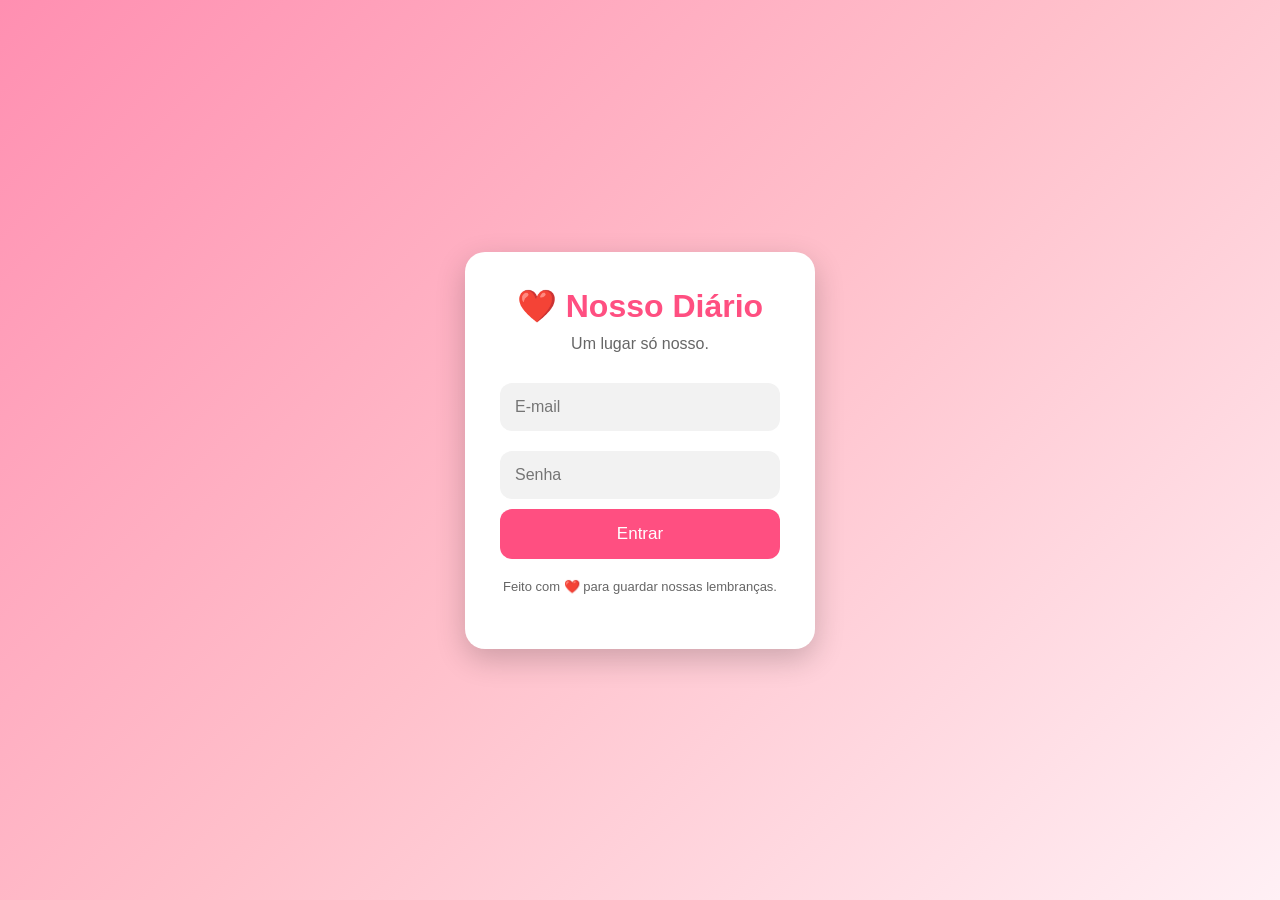
<file: index.html>
<!DOCTYPE html>
<html lang="pt-BR">
<head>
  <meta charset="UTF-8">
  <meta name="viewport" content="width=device-width, initial-scale=1.0">
  <title>Nosso Diário ❤️</title>
  <link rel="stylesheet" href="style.css">
</head>
<body>

<div class="login-box">
    <h1>❤️ Nosso Diário</h1>
    <p>Um lugar só nosso.</p>

    <input type="email" placeholder="E-mail">

    <input type="password" placeholder="Senha">

    <button>Entrar</button>

    <p class="rodape">Feito com ❤️ para guardar nossas lembranças.</p>
</div>
<script src="login.js"></script>
</body>
</html>
</file>
<file: style.css>
*{
    margin:0;
    padding:0;
    box-sizing:border-box;
    font-family:Arial, Helvetica, sans-serif;
}

body{
    background:linear-gradient(135deg,#ff8fb1,#ffc0cb,#fff0f5);
    display:flex;
    justify-content:center;
    align-items:center;
    height:100vh;
}

.login-box{
    width:350px;
    background:#fff;
    padding:35px;
    border-radius:20px;
    box-shadow:0 10px 30px rgba(0,0,0,.2);
    text-align:center;
}

.login-box h1{
    color:#ff4f81;
    margin-bottom:10px;
}

.login-box p{
    color:#666;
    margin-bottom:20px;
}

input{
    width:100%;
    padding:15px;
    margin:10px 0;
    border:none;
    border-radius:12px;
    background:#f2f2f2;
    font-size:16px;
}

input:focus{
    outline:none;
    border:2px solid #ff4f81;
}

button{
    width:100%;
    padding:15px;
    border:none;
    border-radius:12px;
    background:#ff4f81;
    color:white;
    font-size:17px;
    cursor:pointer;
    transition:.3s;
}

button:hover{
    background:#e63d6d;
}

.rodape{
    margin-top:20px;
    font-size:13px;
    color:#999;
}
</file>
